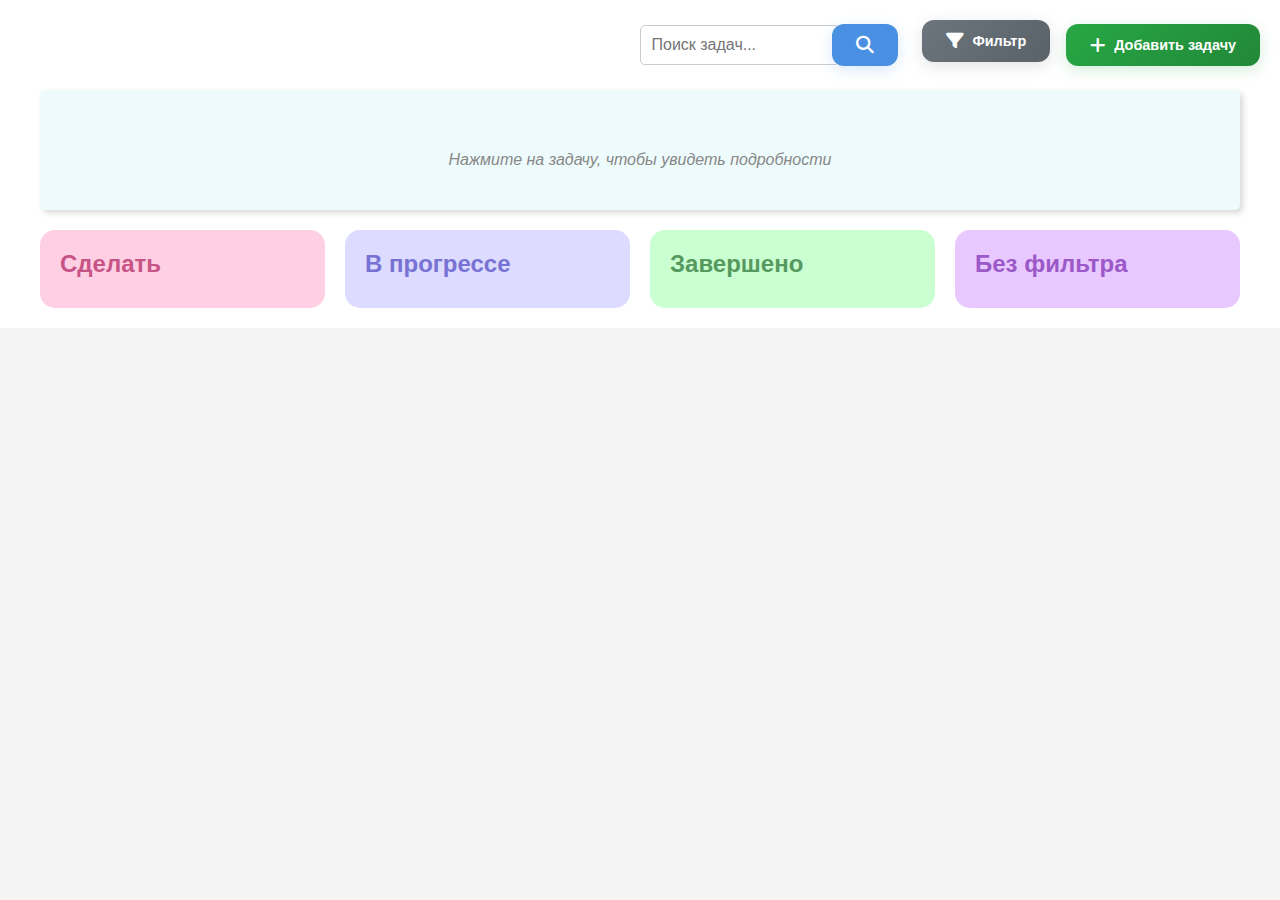
<file: index.html>
<!DOCTYPE html>
<html lang="ru">
<head>
    <meta charset="UTF-8">
    <meta name="viewport" content="width=device-width, initial-scale=1.0">
    <title>Планер</title>
    <link rel="stylesheet" href="style.css">
    <link rel="stylesheet" href="https://cdnjs.cloudflare.com/ajax/libs/font-awesome/6.5.1/css/all.min.css">
</head>
<body>

    <!-- Главное содержимое -->
    <div class="main-content">
        <!-- Шапка -->
        <div class="header">
            <div class="header-actions">
                <div class="search-container">
                    <input type="text" class="search-input" placeholder="Поиск задач...">
                    <button class="search-btn">
                        <i class="fas fa-search"></i>
                    </button>
                </div>
                <div class="filter-container">
                    <button class="filter-btn">
                        <i class="fas fa-filter"></i>
                        Фильтр
                    </button>
                    <div class="filter-dropdown">
                        <div class="filter-option" data-label="work">
                            <span class="task-label work"></span>
                            Работа
                        </div>
                        <div class="filter-option" data-label="study">
                            <span class="task-label study"></span>
                            Учёба
                        </div>
                        <div class="filter-option" data-label="unknown">
                            <span class="task-label unknown"></span>
                            Неизвестно
                        </div>
                    </div>
                    <div class="selected-filters"></div>
                </div>
                <button id="openTaskModal" class="add-task-btn">
                    <i class="fas fa-plus"></i>
                    Добавить задачу
                </button>
            </div>
        </div>

        <!-- Расширенное окно задачи -->
        <div class="task-details">
            <p class="empty-state">Нажмите на задачу, чтобы увидеть подробности</p>
        </div>

        <!-- Колонки задач -->
        <div class="task-columns">
            <div class="task-column pink">
                <h4>Сделать</h4>
            </div>
            <div class="task-column blue">
                <h4>В прогрессе</h4>
            </div>
            <div class="task-column green">
                <h4>Завершено</h4>
            </div>
            <div class="task-column purple">
                <h4>Без фильтра</h4>
            </div>
        </div>

        <!-- Модальное окно -->
        <div id="taskModal" class="modal">
            <div class="modal-content">
                <span class="close">&times;</span>
                <h3 id="modalTitle">Создать новую задачу</h3>
                <form id="taskForm">
                    <input type="hidden" id="taskId">
                    <label>Название задачи:
                        <input type="text" id="taskTitle" required>
                    </label>
                    <label>Описание:
                        <textarea id="taskDescription"></textarea>
                    </label>
                    <label>Метка:
                        <select id="taskLabel" class="label-select">
                            <option value="unknown" selected>Неизвестно</option>
                            <option value="work">Работа</option>
                            <option value="study">Учёба</option>
                        </select>
                    </label>
                    <label>Срок выполнения:
                        <input type="date" id="taskDueDate" required>
                    </label>
                    <label>Группа:
                        <select id="taskGroup">
                            <option value="Без фильтра" selected>Без фильтра</option>
                            <option value="Сделать">Сделать</option>
                            <option value="В прогрессе">В прогрессе</option>
                            <option value="Завершено">Завершено</option>
                        </select>
                    </label>
                    <p><small>Дата создания: <span id="autoCreateDate"></span></small></p>
                    <button type="submit" id="submitTask">Сохранить</button>
                </form>
            </div>
        </div>
    </div>

    <script src="app.js"></script>
</body>
</html>
</file>
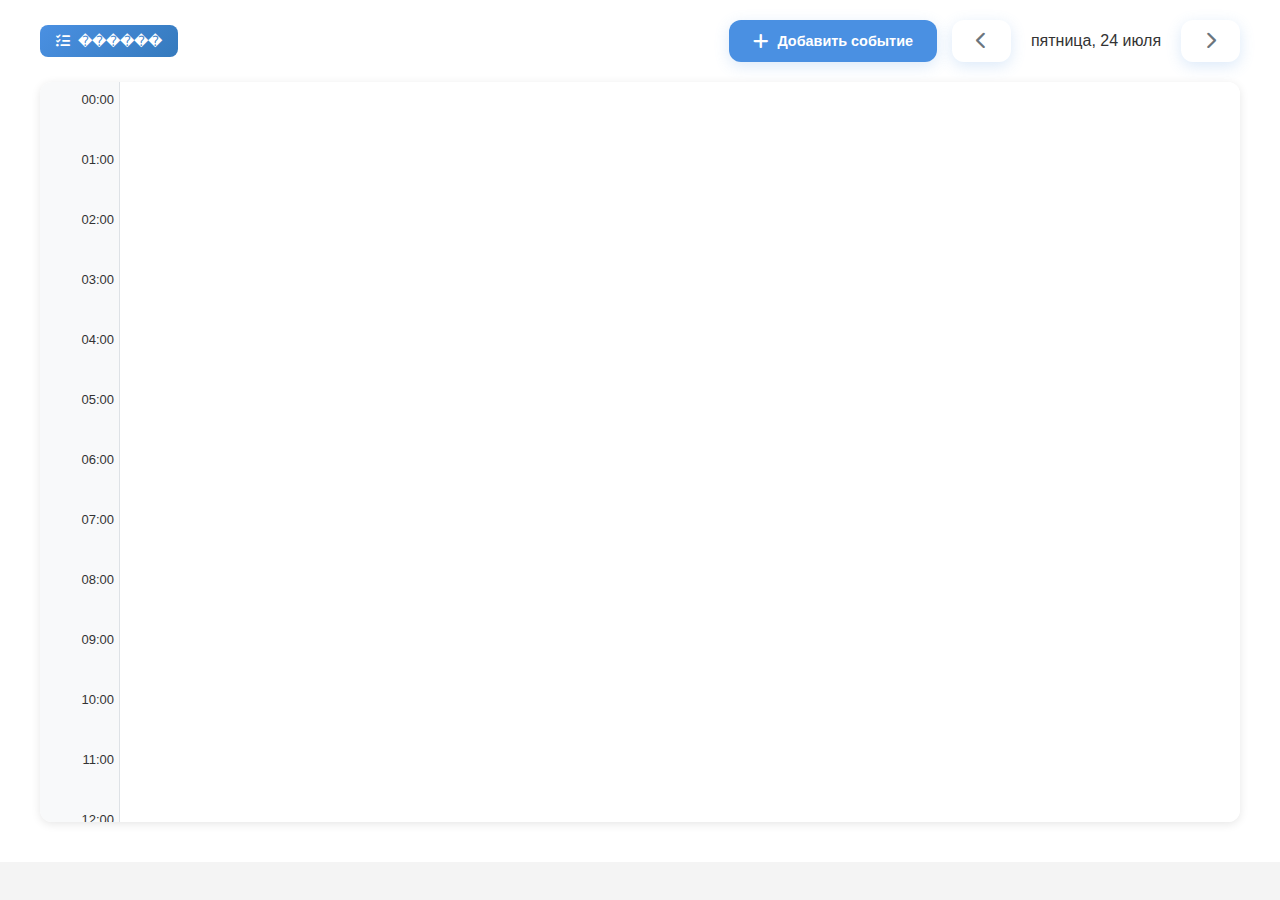
<file: schedule.html>
<!DOCTYPE html>
<html lang="ru">
<head>
    <meta charset="UTF-8">
    <meta name="viewport" content="width=device-width, initial-scale=1.0">
    <title>Расписание дня</title>
    <link rel="stylesheet" href="style.css">
    <link rel="stylesheet" href="schedule.css">
    <link rel="stylesheet" href="https://cdnjs.cloudflare.com/ajax/libs/font-awesome/6.0.0/css/all.min.css">
</head>
<body>
    <div class="main-content">
        <header class="header">
            <div class="header-left">
                <a href="index.html" class="home-btn">
                    <i class="fas fa-tasks"></i>
                    ������
                </a>
            </div>
            <div class="header-actions">
                <button class="add-event-btn">
                    <i class="fas fa-plus"></i>
                    Добавить событие
                </button>
                <div class="date-navigation">
                    <button class="prev-day">
                        <i class="fas fa-chevron-left"></i>
                    </button>
                    <span class="current-date">Сегодня</span>
                    <button class="next-day">
                        <i class="fas fa-chevron-right"></i>
                    </button>
                </div>
            </div>
        </header>

        <div class="schedule-container">
            <div class="time-slots">
                <!-- Временные слоты будут добавлены через JavaScript -->
            </div>
            <div class="events-container">
                <!-- События будут добавлены через JavaScript -->
            </div>
        </div>
    </div>

    <!-- Модальное окно для добавления/редактирования события -->
    <div id="eventModal" class="modal">
        <div class="modal-content">
            <span class="close">&times;</span>
            <h3 id="modalTitle">Добавить событие</h3>
            <form id="eventForm">
                <label>
                    Название события
                    <input type="text" id="eventTitle" required>
                </label>
                <label>
                    Время начала
                    <input type="time" id="eventStartTime" required>
                </label>
                <label>
                    Время окончания
                    <input type="time" id="eventEndTime" required>
                </label>
                <label>
                    Описание
                    <textarea id="eventDescription"></textarea>
                </label>
                <label>
                    Цвет
                    <select id="eventColor">
                        <option value="blue">Синий</option>
                        <option value="green">Зеленый</option>
                        <option value="red">Красный</option>
                        <option value="purple">Фиолетовый</option>
                        <option value="orange">Оранжевый</option>
                    </select>
                </label>
                <button type="submit">Сохранить</button>
            </form>
        </div>
    </div>

    <script src="schedule.js"></script>
</body>
</html>
</file>
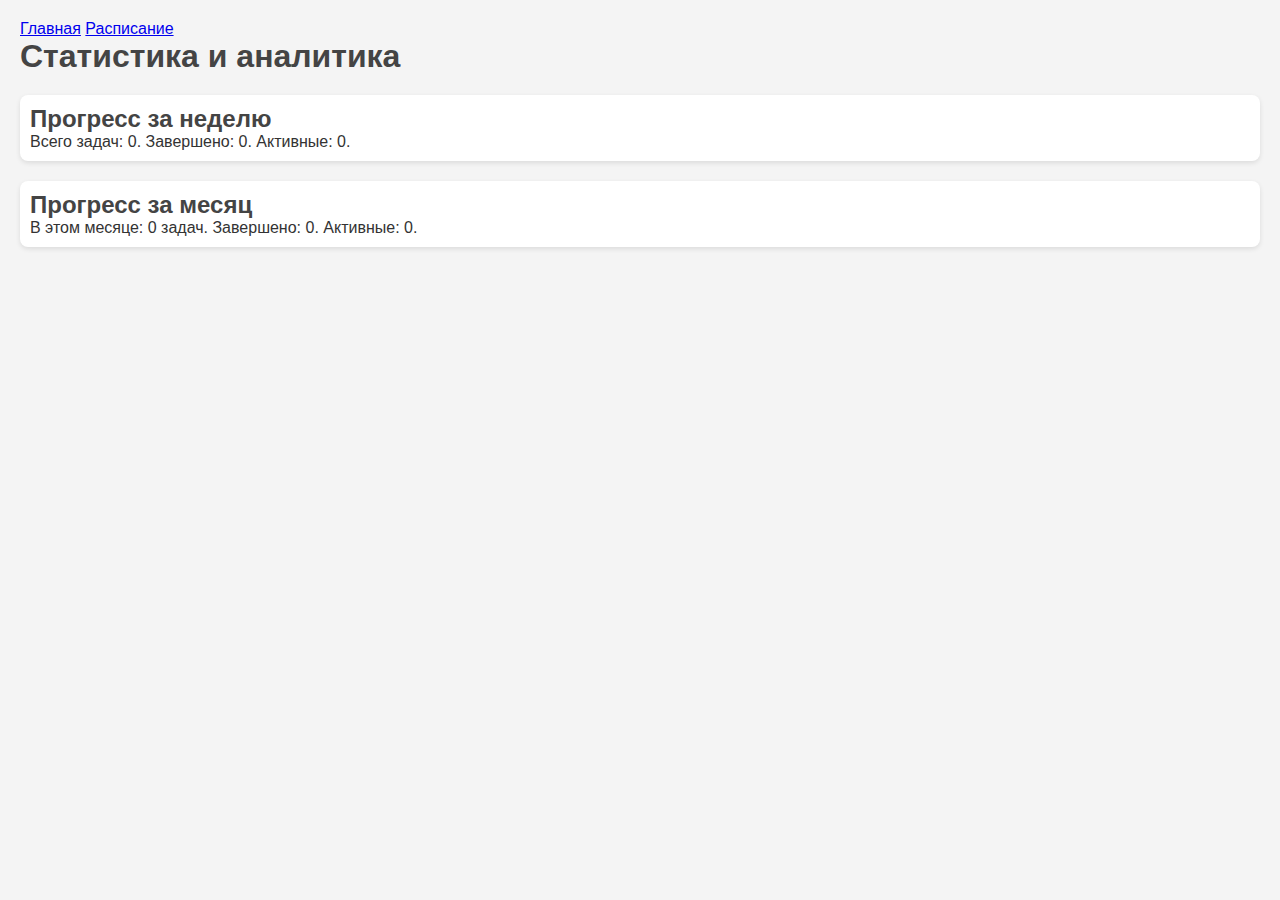
<file: stats.html>
<!DOCTYPE html>
<html lang="en">
<head>
    <meta charset="UTF-8">
    <title>Статистика задач</title>
    <link rel="stylesheet" href="stats.css">
    <link rel="stylesheet" href="style.css">
   

</head>
<body>
  
    
    <main>
        <div class="header-left">
              
                 
            <a href="index.html" class="schedule-btn" >Главная</a>
      
            <a href="schedule.html" class="schedule-btn">Расписание</a>
      
    </div>
        <h1>Статистика и аналитика</h1>
        <section id="weekly-progress" class="pink-box">
            <h2>Прогресс за неделю</h2>
            <p id="week-summary">Загрузка...</p>
        </section>
        <section id="monthly-progress" class="green-box">
            <h2>Прогресс за месяц</h2>
            <p id="month-summary">Загрузка...</p>
        </section>
    </main>
    <script src="stats.js"></script>
</body>
</html>
</file>
<file: style.css>
:root {
    --primary-color: #4a90e2;
    --primary-color-dark: #357abd;
    --secondary-color: #6c757d;
    --secondary-color-dark: #5a6268;
    --accent-color: #28a745;
    --accent-color-dark: #218838;
    --accent-color-rgb: 40, 167, 69;
    --text-color: #333;
    --background-color: #f8f9fa;
    --border-color: #dee2e6;
    --shadow-color: rgba(0, 0, 0, 0.1);
}

* {
    margin: 0;
    padding: 0;
    box-sizing: border-box;
    font-family: Arial, sans-serif;
}

body {
    background-color: #f4f4f4;
    color: #333;
}

.main-content {
    padding: 20px;
    background-color: #fff;
}

.header {
    display: flex;
    justify-content: flex-end;
    align-items: center;
    margin-bottom: 20px;
}

.header input {
    padding: 10px;
    border: 1px solid #ccc;
    border-radius: 5px;
    font-size: 16px;
}

.date-selector {
    display: flex;
    align-items: center;
}

.date-selector button {
    padding: 8px 12px;
    border: none;
    border-radius: 50%;
    background: linear-gradient(145deg, #ffffff, #e6e6e6);
    box-shadow: 3px 3px 6px #d9d9d9, -3px -3px 6px #ffffff;
    cursor: pointer;
    transition: all 0.3s ease;
    color: #666;
    width: 35px;
    height: 35px;
    display: flex;
    align-items: center;
    justify-content: center;
    margin: 0 10px;
}

.date-selector button:hover {
    background: linear-gradient(145deg, #e6e6e6, #ffffff);
    color: #333;
    transform: translateY(-2px);
}

.date-selector button:active {
    box-shadow: inset 2px 2px 5px #d9d9d9, inset -2px -2px 5px #ffffff;
    transform: translateY(0);
}

.date-selector span {
    font-weight: 500;
    color: #333;
}

.task-details {
    background-color: #eefbfc;
    padding: 20px;
    border-radius: 5px;
    margin: 0 20px 20px 20px;
    min-height: 120px;
    opacity: 1;
    transition: opacity 0.3s ease;
    position: relative;
    display: flex;
    flex-direction: column;
    box-shadow: 3px 3px 6px #d9d9d9, -3px -3px 6px #ffffff;
}

.task-details.loading {
    opacity: 0.6;
}

.task-details .empty-state {
    color: #888;
    text-align: center;
    font-style: italic;
    position: absolute;
    left: 50%;
    top: 50%;
    transform: translate(-50%, -50%);
    width: 100%;
}

.task-details.with-content {
    display: block;
}

.task-details.with-content .empty-state {
    display: none;
}

.task-details-header {
    display: flex;
    justify-content: space-between;
    align-items: center;
    margin-bottom: 15px;
    padding-bottom: 10px;
    border-bottom: 1px solid #eee;
}

.task-details-header h3 {
    margin: 0;
    color: #333;
    font-size: 24px;
}

.task-details-actions {
    display: flex;
    gap: 10px;
}

.task-details-actions button {
    background: none;
    border: none;
    color: #666;
    cursor: pointer;
    padding: 5px;
    font-size: 16px;
    border-radius: 50%;
    width: 30px;
    height: 30px;
    display: flex;
    align-items: center;
    justify-content: center;
    transition: all 0.3s ease;
}

.task-details-actions button:hover {
    background-color: rgba(0, 0, 0, 0.1);
    color: #333;
}

.task-details-actions button:active {
    background-color: rgba(0, 0, 0, 0.2);
}

.task-details-actions .edit-details-btn {
    color: #2196F3;
}

.task-details-actions .edit-details-btn:hover {
    background-color: rgba(33, 150, 243, 0.1);
}

.task-details-actions .close-details {
    color: #666;
}

.task-details-actions .close-details:hover {
    background-color: rgba(0, 0, 0, 0.1);
}

.task-details .task-labels {
    position: static;
    margin-bottom: 15px;
}

.task-details p {
    margin: 10px 0;
    line-height: 1.5;
}

.task-details p small {
    color: #666;
    display: block;
    margin-top: 5px;
}

.close-details {
    background: none;
    border: none;
    color: #666;
    cursor: pointer;
    padding: 5px;
    font-size: 16px;
    border-radius: 50%;
    width: 30px;
    height: 30px;
    display: flex;
    align-items: center;
    justify-content: center;
    transition: all 0.3s ease;
}

.close-details:hover {
    background-color: rgba(0, 0, 0, 0.1);
    color: #333;
}

.close-details:active {
    background-color: rgba(0, 0, 0, 0.2);
}

.task-columns {
    display: flex;
    gap: 20px;
    margin: 0 20px;
}

.task-column {
    flex: 1;
    min-width: 200px;
    background-color: #f9f9f9;
    border-radius: 15px;
    padding: 20px;
    transition: background-color 0.2s ease;
}

.task-column.drag-over {
    background-color: #f0f0f0;
}

.task-column h4 {
    margin-bottom: 10px;
    font-size: 24px;
    position: relative;
    z-index: 1;
}

.pink { background-color: #FFD0E4; color: #C75486; }
.blue { background-color: #DDDBFF; color: #7772D3;  }
.green { background-color: #CAFFD1; color: #56995F; }
.purple { background-color: #E9C8FF; color: #9B58C8; }

.task-card {
    background-color: #fff;
    padding: 15px;
    border-radius: 5px;
    margin-bottom: 10px;
    cursor: move;
    position: relative;
    min-height: 100px;
    color: #333;
    overflow: hidden;
    transition: transform 0.2s ease, box-shadow 0.2s ease;
}

.task-card.dragging {
    opacity: 0.5;
    transform: scale(1.02);
    box-shadow: 0 5px 15px rgba(0, 0, 0, 0.2);
}

.task-card-content {
    display: flex;
    flex-direction: column;
    height: 100%;
    padding-right: 30px;
    padding-bottom: 35px;
    position: relative;
}

.task-labels {
    position: absolute;
    top: 0;
    right: 0;
    margin: 0;
    z-index: 2;
    display: flex;
    align-items: center;
    justify-content: space-between;
}

.task-label {
    padding: 4px 8px;
    font-size: 11px;
    font-weight: 500;
    color: #fff;
    white-space: nowrap;
    display: inline-block;
    border-radius: 0 5px 0 5px;
    box-shadow: 0 2px 4px rgba(0, 0, 0, 0.1);
    min-width: 60px;
    text-align: center;
}

.task-label.work {
    background-color: #2196F3;
}

.task-label.study {
    background-color: #9C27B0;
}

.task-label.unknown {
    background-color: #757575;
}

.task-card h5 {
    margin-bottom: 5px;
    font-size: 16px;
    padding-right: 80px;
}

.task-card-actions {
    position: absolute;
    left: 0;
    bottom: 0;
    display: none;
    gap: 8px;
    background-color: rgba(255, 255, 255, 0.9);
    padding: 5px;
    border-radius: 0 4px 0 0;
    box-shadow: 0 -2px 4px rgba(0, 0, 0, 0.1);
    z-index: 2;
}

.task-card:hover .task-card-actions {
    display: flex;
}

.task-card-actions button {
    background: none;
    border: none;
    color: #666;
    cursor: pointer;
    padding: 5px;
    border-radius: 4px;
    display: flex;
    align-items: center;
    justify-content: center;
    transition: all 0.2s ease;
    width: 28px;
    height: 28px;
}

.task-card-actions button:hover {
    background-color: rgba(0, 0, 0, 0.1);
    color: #333;
    transform: translateY(-2px);
}

.task-card-actions button:active {
    transform: translateY(0);
}

.task-card-actions button.start-btn {
    color: #2196F3;
}

.task-card-actions button.start-btn:hover {
    background-color: rgba(33, 150, 243, 0.1);
}

.task-card-actions button.reopen-btn {
    color: #FF9800;
}

.task-card-actions button.reopen-btn:hover {
    background-color: rgba(255, 152, 0, 0.1);
}

.task-card-actions button.complete-btn {
    color: #4CAF50;
}

.task-card-actions button.complete-btn:hover {
    background-color: rgba(76, 175, 80, 0.1);
}

.task-card-actions button.edit-btn {
    color: #2196F3;
}

.task-card-actions button.edit-btn:hover {
    background-color: rgba(33, 150, 243, 0.1);
}

.task-card-actions button.delete-btn {
    color: #f44336;
}

.task-card-actions button.delete-btn:hover {
    background-color: rgba(244, 67, 54, 0.1);
}

.task-card p {
    margin: 5px 0;
    font-size: 14px;
}

.task-card .description {
    flex-grow: 1;
    margin-bottom: 20px;
}

.task-card .due-date {
    position: absolute;
    bottom: 0;
    right: 0;
    font-size: 12px;
    color: #666;
    background-color: rgba(255, 255, 255, 0.9);
    padding: 4px 8px;
    border-radius: 4px 0 0 0;
}

.task-card.completed {
    opacity: 0.8;
    background-color: #f8f8f8;
}

.task-card.completed h5 {
    text-decoration: line-through;
    color: #666;
}

/* Стили для модального окна */
.modal {
    display: none;
    position: fixed;
    z-index: 999;
    left: 0;
    top: 0;
    width: 100%;
    height: 100%;
    overflow: auto;
    background-color: rgba(0,0,0,0.4);
    backdrop-filter: blur(5px);
}

.modal-content {
    background-color: #fff;
    margin: 8% auto;
    padding: 30px;
    border-radius: 12px;
    width: 500px;
    box-shadow: 0 5px 15px rgba(0,0,0,0.3);
    position: relative;
    animation: modalFadeIn 0.3s ease;
}

@keyframes modalFadeIn {
    from {
        opacity: 0;
        transform: translateY(-20px);
    }
    to {
        opacity: 1;
        transform: translateY(0);
    }
}

.modal-content .close {
    position: absolute;
    right: 20px;
    top: 15px;
    color: #666;
    font-size: 24px;
    font-weight: bold;
    cursor: pointer;
    transition: color 0.3s ease;
}

.modal-content .close:hover,
.modal-content .close:focus {
    color: #333;
}

.modal-content h3 {
    margin: 0 0 20px 0;
    color: #333;
    font-size: 24px;
}

.modal-content label {
    display: block;
    margin-bottom: 15px;
    color: #555;
    font-weight: 500;
}

.modal-content input,
.modal-content textarea,
.modal-content select {
    width: 100%;
    padding: 10px;
    margin-top: 5px;
    border-radius: 6px;
    border: 1px solid #ddd;
    font-size: 14px;
    transition: border-color 0.3s ease, box-shadow 0.3s ease;
}

.modal-content input:focus,
.modal-content textarea:focus,
.modal-content select:focus {
    border-color: #4CAF50;
    box-shadow: 0 0 0 2px rgba(76, 175, 80, 0.2);
    outline: none;
}

.modal-content textarea {
    min-height: 120px;
    resize: vertical;
}

.modal-content button[type="submit"] {
    background: linear-gradient(145deg, #4CAF50, #45a049);
    color: white;
    padding: 12px 24px;
    border: none;
    border-radius: 8px;
    cursor: pointer;
    width: 100%;
    margin-top: 20px;
    font-size: 16px;
    font-weight: 500;
    transition: all 0.3s ease;
    box-shadow: 0 4px 15px rgba(76, 175, 80, 0.3);
}

.modal-content button[type="submit"]:hover {
    background: linear-gradient(145deg, #45a049, #4CAF50);
    box-shadow: 0 6px 20px rgba(76, 175, 80, 0.4);
    transform: translateY(-2px);
}

.modal-content button[type="submit"]:active {
    transform: translateY(0);
    box-shadow: 0 2px 10px rgba(76, 175, 80, 0.2);
}

.modal-content p small {
    color: #666;
    font-size: 12px;
}

/* Стили для формы редактирования */
.edit-form {
    display: none;
    position: absolute;
    top: 0;
    left: 0;
    right: 0;
    bottom: 0;
    background: #fff;
    border-radius: 5px;
    box-shadow: 0 2px 8px rgba(0,0,0,0.1);
    z-index: 10;
    padding: 15px;
}

.edit-form.visible {
    display: block;
}

.edit-form-header {
    display: flex;
    justify-content: space-between;
    align-items: center;
    margin-bottom: 15px;
    padding-bottom: 10px;
    border-bottom: 1px solid #eee;
}

.edit-form-header h4 {
    margin: 0;
    color: #333;
}

.close-edit-form {
    background: none;
    border: none;
    color: #666;
    cursor: pointer;
    padding: 5px;
    font-size: 16px;
    border-radius: 50%;
    width: 30px;
    height: 30px;
    display: flex;
    align-items: center;
    justify-content: center;
    transition: all 0.3s ease;
}

.close-edit-form:hover {
    background-color: rgba(0, 0, 0, 0.1);
    color: #333;
}

.edit-form-content {
    display: flex;
    flex-direction: column;
    gap: 15px;
}

.form-group {
    display: flex;
    flex-direction: column;
    gap: 5px;
}

.form-group label {
    font-size: 14px;
    color: #666;
}

.edit-form input,
.edit-form textarea,
.edit-form select {
    width: 100%;
    padding: 8px;
    border: 1px solid #ddd;
    border-radius: 4px;
    font-size: 14px;
}

.edit-form textarea {
    min-height: 80px;
    resize: vertical;
}

.edit-form-buttons {
    display: flex;
    gap: 10px;
    justify-content: flex-end;
    margin-top: 20px;
    padding-top: 15px;
    border-top: 1px solid #eee;
}

.edit-form button {
    padding: 8px 16px;
    border: none;
    border-radius: 4px;
    cursor: pointer;
    font-size: 14px;
    transition: all 0.2s ease;
}

.edit-form button.save-btn {
    background-color: #4CAF50;
    color: white;
}

.edit-form button.save-btn:hover {
    background-color: #45a049;
}

.edit-form button.cancel-btn {
    background-color: #f5f5f5;
    color: #666;
}

.edit-form button.cancel-btn:hover {
    background-color: #e0e0e0;
}

/* Стили для фильтра */
.filter-container {
    position: relative;
    display: inline-block;
}

.filter-dropdown {
    position: absolute;
    top: calc(100% + 8px);
    right: 0;
    min-width: 200px;
    background: white;
    border: 1px solid var(--border-color);
    border-radius: 8px;
    box-shadow: 0 4px 12px var(--shadow-color);
    z-index: 1000;
    opacity: 0;
    visibility: hidden;
    transform: translateY(-10px);
    transition: all 0.3s ease;
}

.filter-dropdown.show {
    opacity: 1;
    visibility: visible;
    transform: translateY(0);
}

.filter-dropdown::before {
    content: '';
    position: absolute;
    top: -6px;
    right: 20px;
    width: 12px;
    height: 12px;
    background: white;
    border-left: 1px solid var(--border-color);
    border-top: 1px solid var(--border-color);
    transform: rotate(45deg);
}

.filter-option {
    display: flex;
    align-items: center;
    gap: 8px;
    padding: 10px 16px;
    cursor: pointer;
    transition: background-color 0.2s ease;
}

.filter-option:hover {
    background-color: var(--background-color);
}

.filter-option .task-label {
    width: 12px;
    height: 12px;
    border-radius: 50%;
}

.selected-filters {
    display: flex;
    flex-wrap: wrap;
    gap: 8px;
    margin-top: 8px;
}

.selected-filter {
    display: flex;
    align-items: center;
    gap: 6px;
    padding: 4px 8px;
    background: var(--background-color);
    border: 1px solid var(--border-color);
    border-radius: 4px;
    font-size: 12px;
}

.selected-filter .remove-filter {
    color: var(--secondary-color);
    cursor: pointer;
    transition: color 0.2s ease;
}

.selected-filter .remove-filter:hover {
    color: var(--text-color);
}

/* Стили для выбора метки в форме */
.label-select {
    padding: 8px;
    border-radius: 4px;
    border: 1px solid #ddd;
    margin-bottom: 10px;
    width: 100%;
    font-size: 14px;
}

.edit-task-btn {
    background: none;
    border: none;
    color: #666;
    cursor: pointer;
    padding: 2px 5px;
    margin-left: 5px;
    transition: color 0.3s ease;
}

.edit-task-btn:hover {
    color: #333;
}

.header-actions {
    display: flex;
    align-items: center;
    gap: 16px;
}

.header-actions button {
    padding: 0.75rem 1.5rem;
    border: none;
    border-radius: 12px;
    font-size: 0.9rem;
    font-weight: 600;
    cursor: pointer;
    transition: all 0.3s ease;
    display: flex;
    align-items: center;
    gap: 0.5rem;
    background: var(--primary-color);
    color: white;
    box-shadow: 0 4px 15px rgba(74, 144, 226, 0.2);
    position: relative;
    overflow: hidden;
}

.header-actions button::before {
    content: '';
    position: absolute;
    top: 0;
    left: -100%;
    width: 100%;
    height: 100%;
    background: linear-gradient(
        120deg,
        transparent,
        rgba(255, 255, 255, 0.2),
        transparent
    );
    transition: 0.5s;
}

.header-actions button:hover::before {
    left: 100%;
}

.header-actions button:hover {
    transform: translateY(-2px);
    box-shadow: 0 6px 20px rgba(74, 144, 226, 0.3);
    background: var(--primary-color-dark);
}

.header-actions button:active {
    transform: translateY(0);
    box-shadow: 0 2px 8px rgba(74, 144, 226, 0.2);
}

.header-actions button i {
    font-size: 1.1rem;
    transition: transform 0.3s ease;
}

.header-actions button:hover i {
    transform: scale(1.1);
}

.header-actions .filter-btn {
    background: linear-gradient(135deg, var(--secondary-color), var(--secondary-color-dark));
    box-shadow: 0 4px 15px rgba(108, 117, 125, 0.2);
}

.header-actions .filter-btn:hover {
    background: linear-gradient(135deg, var(--secondary-color-dark), var(--secondary-color));
    box-shadow: 0 6px 20px rgba(108, 117, 125, 0.3);
}

.header-actions .add-task-btn {
    background: linear-gradient(135deg, var(--accent-color), var(--accent-color-dark));
    box-shadow: 0 4px 15px rgba(40, 167, 69, 0.2);
    animation: none;
}

.header-actions .add-task-btn:hover {
    background: linear-gradient(135deg, var(--accent-color-dark), var(--accent-color));
    box-shadow: 0 6px 20px rgba(40, 167, 69, 0.3);
}

/* Добавляем анимацию для кнопок */
@keyframes buttonPulse {
    0% {
        box-shadow: 0 0 0 0 rgba(var(--accent-color-rgb), 0.4);
    }
    70% {
        box-shadow: 0 0 0 10px rgba(var(--accent-color-rgb), 0);
    }
    100% {
        box-shadow: 0 0 0 0 rgba(var(--accent-color-rgb), 0);
    }
}

/* Добавляем стили для активного состояния */
.header-actions button:focus {
    outline: none;
    box-shadow: 0 0 0 3px rgba(var(--accent-color-rgb), 0.3);
}

/* Добавляем стили для отключенного состояния */
.header-actions button:disabled {
    opacity: 0.7;
    cursor: not-allowed;
    transform: none;
    box-shadow: none;
}

/* Добавляем стили для мобильных устройств */
@media (max-width: 768px) {
    .header-actions {
        gap: 0.5rem;
    }

    .header-actions button {
        padding: 0.6rem 1.2rem;
        font-size: 0.85rem;
        border-radius: 10px;
    }

    .header-actions button i {
        font-size: 1rem;
    }
}

.highlight {
    background-color: #ffeb3b;
    padding: 2px 4px;
    border-radius: 3px;
    font-weight: bold;
}

.filter-btn {
    display: flex;
    align-items: center;
    gap: 8px;
    padding: 8px 16px;
    background: var(--background-color);
    border: 1px solid var(--border-color);
    border-radius: 8px;
    color: var(--text-color);
    font-size: 14px;
    font-weight: 500;
    cursor: pointer;
    transition: all 0.3s ease;
}

.filter-btn:hover {
    background: var(--border-color);
}

.filter-btn.active {
    background: var(--primary-color);
    color: white;
    border-color: var(--primary-color);
}

.search-container {
    position: relative;
    display: flex;
    align-items: center;
}

.search-input {
    padding: 8px 12px;
    border: 1px solid var(--border-color);
    border-radius: 8px;
    font-size: 14px;
    width: 200px;
    transition: all 0.3s ease;
}

.search-input:focus {
    outline: none;
    border-color: var(--primary-color);
    box-shadow: 0 0 0 2px rgba(74, 144, 226, 0.2);
}

.search-btn {
    position: absolute;
    right: 8px;
    background: none;
    border: none;
    color: var(--secondary-color);
    cursor: pointer;
    padding: 4px;
    transition: color 0.3s ease;
}

.search-btn:hover {
    color: var(--primary-color);
}

@media (max-width: 768px) {
    .search-container {
        width: 100%;
    }
    
    .search-input {
        width: 100%;
    }
}
</file>
<file: schedule.css>
:root {
  --primary-color: #4a90e2;
  --primary-color-dark: #357abd;
  --secondary-color: #6c757d;
  --secondary-color-dark: #5a6268;
  --accent-color: #28a745;
  --accent-color-dark: #218838;
  --text-color: #333;
  --background-color: #f8f9fa;
  --border-color: #dee2e6;
  --shadow-color: rgba(0, 0, 0, 0.1);
}

/* Основной контейнер расписания */
.schedule-container {
  display: flex;
  margin: 20px;
  background: white;
  border-radius: 12px;
  box-shadow: 0 2px 10px var(--shadow-color);
  height: calc(100vh - 160px);
  overflow: hidden;
  position: relative;
}

/* Колонка с временными слотами */
.time-slots {
  width: 80px;
    border-right: 1px solid var(--border-color);
    background: var(--background-color);
    position: relative;
    overflow: hidden !important;
}

.time-slot {
  height: 60px; /* 1 час */
  padding: 10px 5px;
  text-align: right;
  color: var(--text-color);
  font-size: 13px;
  position: relative;
  box-sizing: border-box;
}

/* Контейнер для событий */
.events-container {
  flex: 1;
  overflow-y: auto;
  position: relative;
  background: white;
}

/* Внутренний контейнер событий (обеспечивает прокрутку) */
.events-content {
  position: relative;
  height: 1440px; /* 24 часа × 60 минут */
  width: 100%;
}

/* Стили для событий */
.event {
  position: absolute;
  left: 10px;
  right: 10px;
  padding: 8px 12px;
  border-radius: 6px;
  cursor: pointer;
  box-sizing: border-box;
  overflow: hidden;
  transition: transform 0.2s ease, box-shadow 0.2s ease;
  z-index: 1;
}

.event:hover {
  transform: translateY(-1px);
  box-shadow: 0 3px 8px rgba(0, 0, 0, 0.15);
  z-index: 3 !important;
}

/* Цвета событий */
.event.blue {
  background-color: #e3f2fd;
  border-left: 4px solid #2196f3;
}

.event.green {
  background-color: #e8f5e9;
  border-left: 4px solid #4caf50;
}

.event.red {
  background-color: #ffebee;
  border-left: 4px solid #f44336;
}

.event.purple {
  background-color: #f3e5f5;
  border-left: 4px solid #9c27b0;
}

.event.orange {
  background-color: #fff3e0;
  border-left: 4px solid #ff9800;
}

/* Текст внутри событий */
.event-title {
  font-weight: 600;
  font-size: 14px;
  margin-bottom: 3px;
  color: var(--text-color);
  white-space: nowrap;
  overflow: hidden;
  text-overflow: ellipsis;
}

.event-time {
  font-size: 12px;
  color: var(--secondary-color);
  margin-bottom: 5px;
}

.event-description {
  font-size: 12px;
  color: var(--text-color);
  display: -webkit-box;
  -webkit-line-clamp: 2;
  -webkit-box-orient: vertical;
  overflow: hidden;
}

/* Заголовок и навигация */
.header {
  display: flex;
  justify-content: space-between;
  align-items: center;
  margin-bottom: 15px;
  padding: 0 20px;
}

.home-btn {
  display: flex;
  align-items: center;
  gap: 8px;
  padding: 8px 16px;
  background: linear-gradient(135deg, var(--primary-color), var(--primary-color-dark));
  color: white;
  text-decoration: none;
  border-radius: 8px;
  font-size: 14px;
  font-weight: 500;
}

.header-actions {
  display: flex;
  align-items: center;
  gap: 15px;
}

.date-navigation {
  display: flex;
  align-items: center;
  gap: 10px;
}

.date-navigation button {
  background: none;
  border: none;
  cursor: pointer;
  color: var(--secondary-color);
  transition: color 0.2s;
}

.date-navigation button:hover {
  color: var(--primary-color);
}

.current-date {
  font-weight: 500;
  min-width: 150px;
  text-align: center;
}

.add-event-btn {
  background: linear-gradient(135deg, var(--accent-color), var(--accent-color-dark));
  color: white;
  border: none;
  padding: 8px 16px;
  border-radius: 8px;
  cursor: pointer;
  display: flex;
  align-items: center;
  gap: 8px;
  font-size: 14px;
}

/* Модальное окно */
.modal {
  display: none;
  position: fixed;
  top: 0;
  left: 0;
  width: 100%;
  height: 100%;
  background: rgba(0, 0, 0, 0.5);
  z-index: 1000;
  align-items: center;
  justify-content: center;
}

.modal-content {
  background: white;
  padding: 25px;
  border-radius: 12px;
  width: 90%;
  max-width: 500px;
  box-shadow: 0 5px 20px rgba(0, 0, 0, 0.2);
}

.modal .close {
  position: absolute;
  top: 15px;
  right: 15px;
  font-size: 24px;
  cursor: pointer;
}

/* Адаптивность */
@media (max-width: 768px) {
  .schedule-container {
    flex-direction: column;
    height: calc(100vh - 200px);
  }

  .time-slots {
    width: 100%;
    height: auto;
    display: flex;
    overflow-x: auto;
    border-right: none;
    border-bottom: 1px solid var(--border-color);
    padding: 5px 0;
  }

  .time-slots-container {
    position: relative;
    height: 1440px;
  }

  .time-slot {
    width: 60px;
    height: auto;
    flex-shrink: 0;
    text-align: center;
    padding: 5px;
  }

  .events-container {
    flex: 1;
    overflow-y: auto !important;
    position: relative;
    scroll-behavior: smooth;
  }

  .event {
    position: absolute;
    margin: 0 5px;
    transition: all 0.3s ease;
    box-shadow: 0 1px 3px rgba(0,0,0,0.1);
  }

  /* Убираем правый отступ у последнего события в группе */
  .event:last-child {
    margin-right: 0;
  }

  /* Подсвечиваем событие при наведении */
  .event:hover {
    z-index: 10 !important;
    transform: scale(1.02);
    box-shadow: 0 3px 10px rgba(0,0,0,0.2);
  }
}
</file>
<file: stats.css>
body {
    font-family: Arial, sans-serif;
    margin: 20px;
    background: #f9f9f9;
}
nav a {
    margin-right: 10px;
    text-decoration: none;
    color: #333;
}
h1, h2 {
    color: #444;
}
section {
    margin-top: 20px;
    padding: 10px;
    background: white;
    border-radius: 8px;
    box-shadow: 0 2px 5px rgba(0,0,0,0.1);
}
</file>
